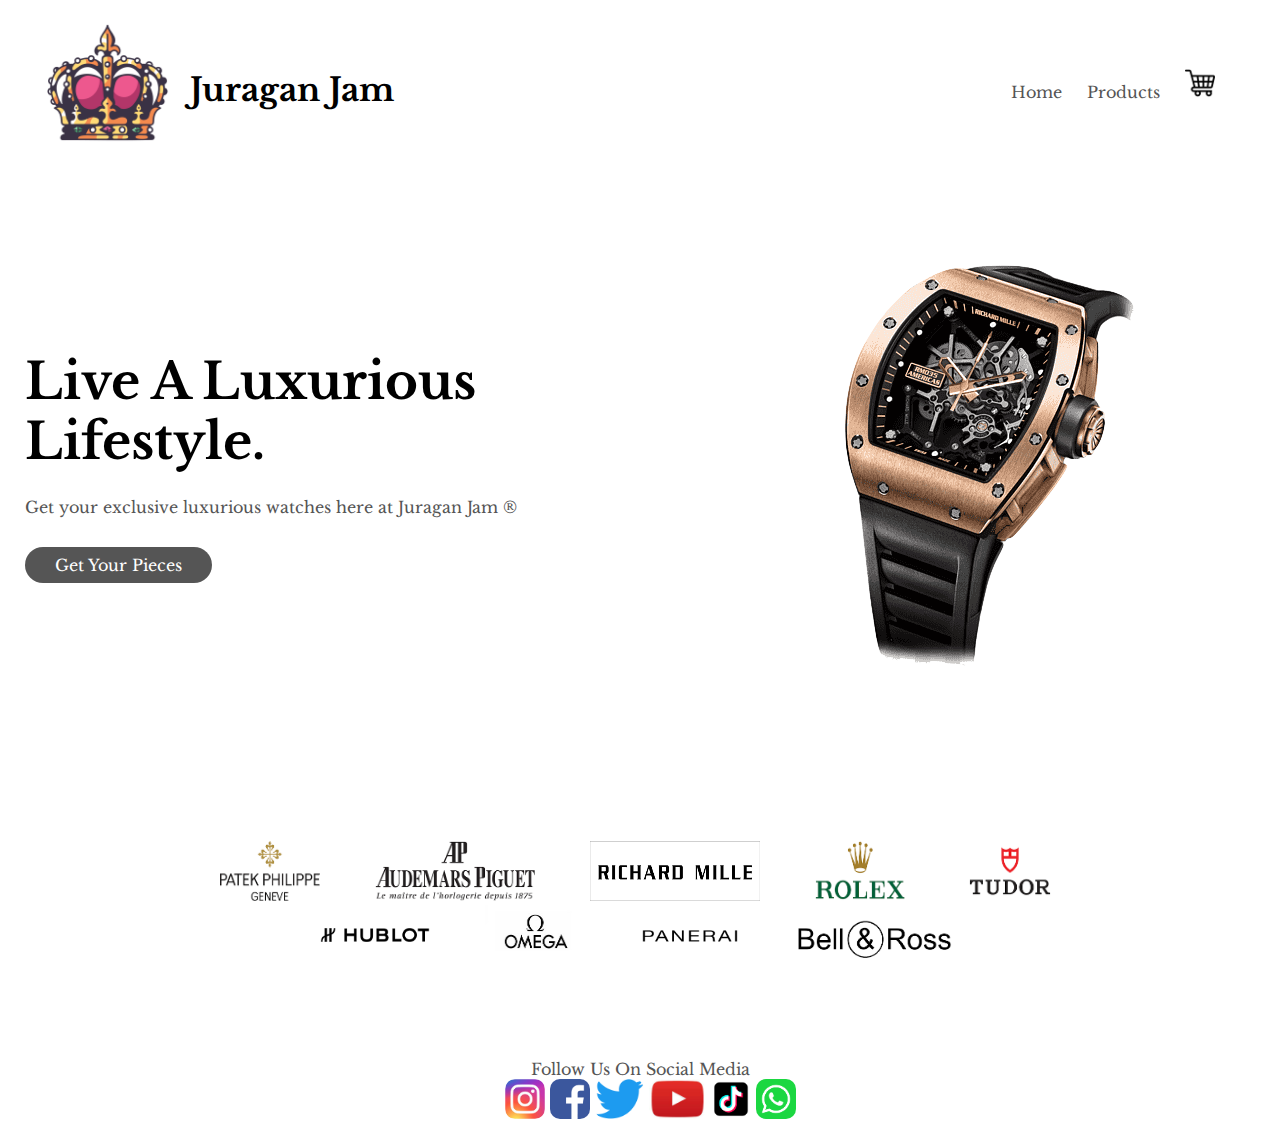
<file: index.html>
<!DOCTYPE html>
<html lang="en">
<head>
  <meta charset="UTF-8">
  <meta http-equiv="X-UA-Compatible" content="IE=edge">
  <meta name="viewport" content="width=device-width, initial-scale=1.0">
  <title>Juragan Jam: Home</title>
  <link rel = "stylesheet" href = "styleHomePage.css">
  <link rel="preconnect" href="https://fonts.googleapis.com">
  <link rel="preconnect" href="https://fonts.gstatic.com" crossorigin>
  <link rel="preconnect" href="https://fonts.googleapis.com">
  <link rel="preconnect" href="https://fonts.gstatic.com" crossorigin>
  <link rel="preconnect" href="https://fonts.googleapis.com">
  <link rel="preconnect" href="https://fonts.gstatic.com" crossorigin>
  <link href="https://fonts.googleapis.com/css2?family=Libre+Baskerville:wght@400;700&display=swap" rel="stylesheet">
<!-- <link href="https://fonts.googleapis.com/css2?family=Poppins:wght@300;400;500;600;700&display=swap" rel="stylesheet"> -->
</head>
<body>

  <div class="header">
    <div class="container">
      <div class="navbar">
        <div class="logo">
          <img src = "images/crown.png" width = "125px">
        </div>
        <div style="padding: 10px 0 0 20px; ;">
          <h1>Juragan Jam</h1>
        </div>
        <nav>
          <ul>
            <li><a href = "index.html">Home</a></li>
            <li><a href = "market.html">Products</a></li>
            <li><a href = "cart.html"><img src = "images/shopping-cart.png" width = "30px" height = "30px"></a></li>
          </ul>
        </nav>
        
      </div>
      <div class="row">
        <div class="column">
          <h1>Live A Luxurious Lifestyle.</h1>
          <p>Get your exclusive luxurious watches here at Juragan Jam &#174</p>
          <a href = "market.html" class ="btn">Get Your Pieces</a>
        </div>
        <div class="column">
          <img src = "images/rm.png">
        </div>
        <div class="logo-brand">
          <div class="logo-brand">
            <img class="patek-phillipe" src = "brandLogo/patekLogo.png">
            <img class="audemars-piguet" src = "brandLogo/AP.png">
            <img class="richard-mille" src = "brandLogo/RM.png">
            <img class="rolex" src = "brandLogo/rolexLogo.png">
            <img class="tudor" src = "brandLogo/tudor.png">
          </div>
          <div class="logo-brand2">
            <img class="hublot" src = "brandLogo/hublot.png">
            <img class="omega" src = "brandLogo/omega.jpg">
            <img class="panerai" src = "brandLogo/panerai.png">
            <img class="bell-ross" src = "brandLogo/BnR.png">
          </div>
        </div>
      </div>

      <div class="footer">
        <p style="text-align: center;">Follow Us On Social Media</p>
        <ul>
          <li> <a href="https://www.instagram.com"> <img class="socialMedia-logo" src="socialMedia/ig.jpeg"></a></li>
          <li> <a href="https://www.facebook.com"><img class="socialMedia-logo" src="socialMedia/fb.png"> </a></li>
          <li> <a href="https://www.twitter.com"><img class="socialMedia-logo" src="socialMedia/twitter.png"> </a></li>
          <li> <a href="https://www.youtube.com"><img class="socialMedia-logo" src="socialMedia/yt.jfif"></a></li>
          <li> <a href="https://www.tiktok.com"><img class="socialMedia-logo" src="socialMedia/tiktok.png"></a></li>
          <li> <a href="https://www.whatsapp.com"><img class="socialMedia-logo" src="socialMedia/WA.png"></a></li>
        </ul>
      </div>
</body>
</html>
</file>
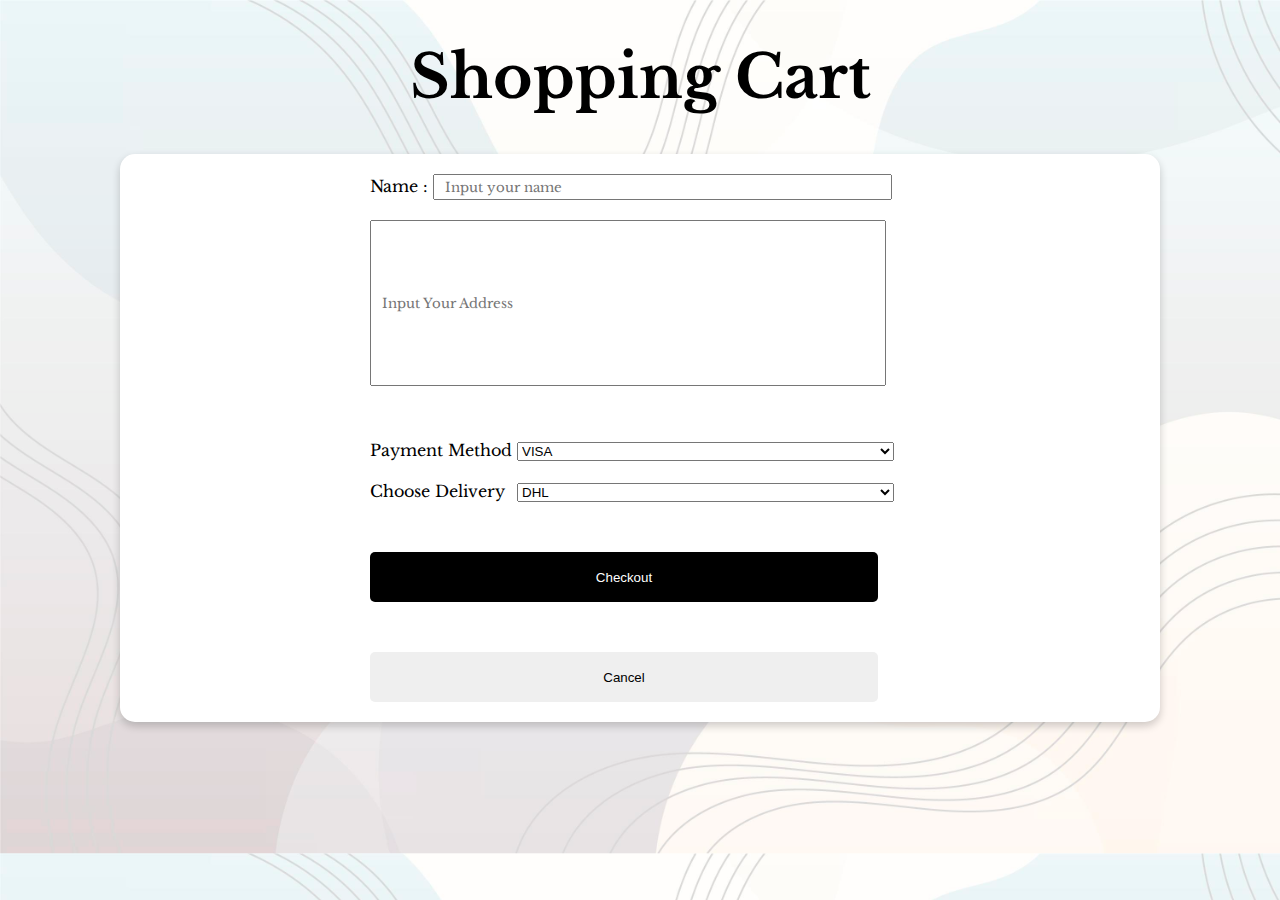
<file: cart.html>
<!DOCTYPE html>
<html lang="en">
<head>
    <meta charset="UTF-8">
    <meta http-equiv="X-UA-Compatible" content="IE=edge">
    <meta name="viewport" content="width=device-width, initial-scale=1.0">
    <link rel="preconnect" href="https://fonts.googleapis.com">
    <link rel="preconnect" href="https://fonts.gstatic.com" crossorigin>
    <link rel="preconnect" href="https://fonts.googleapis.com">
    <link rel="preconnect" href="https://fonts.gstatic.com" crossorigin>
    <link rel="preconnect" href="https://fonts.googleapis.com">
    <link rel="preconnect" href="https://fonts.gstatic.com" crossorigin>
    <link href="https://fonts.googleapis.com/css2?family=Libre+Baskerville:wght@400;700&display=swap" rel="stylesheet">
    <link rel="stylesheet" href="stylecart.css">
    <title>Juragan Jam: Checkout</title>
</head>
<body>
    <div class="BUS">
        <h1>Shopping Cart</h1>
        <div class="container">
            <div class="utama">
                <div id="sideBar" class="cardData">
                   
                </div>
                <div id="containerForm" class="tampung">
                    <div class="nama">
                        Name : <input id="inputName" type="text" placeholder="Input your name">
                    </div>
                    <div class="alamat"><input id="inputAlamat" class="inputAlamat" type="text" placeholder="Input Your Address"></div>
                    <div class="pengiriman">
                        Payment Method
                        <select name="" id="inputPayment" class="select">
                            <option value="VISA">VISA</option>
                            <option value="MASTER CARD">MASTER CARD</option>
                        </select>
                    </div>
                    <div class="pengiriman">
                        Choose Delivery
                        <select name="" id="inputKurir" class="select1">
                            <option value="DHL">DHL</option>
                            <option value="FedEx">FedEx</option>
                            <option value="JNE">JNE</option>
                        </select>
                    </div>

                    <button onclick="checkOut()" class="btn" id="buttoncheckout">Checkout</button><br>
                   <button onClick="batalkanPesanan()" class="btn2">Cancel</button>
                </div>
            </div>
        </div>
    </div>
    <script src="cart.js"></script>
</body>

</html>
</file>
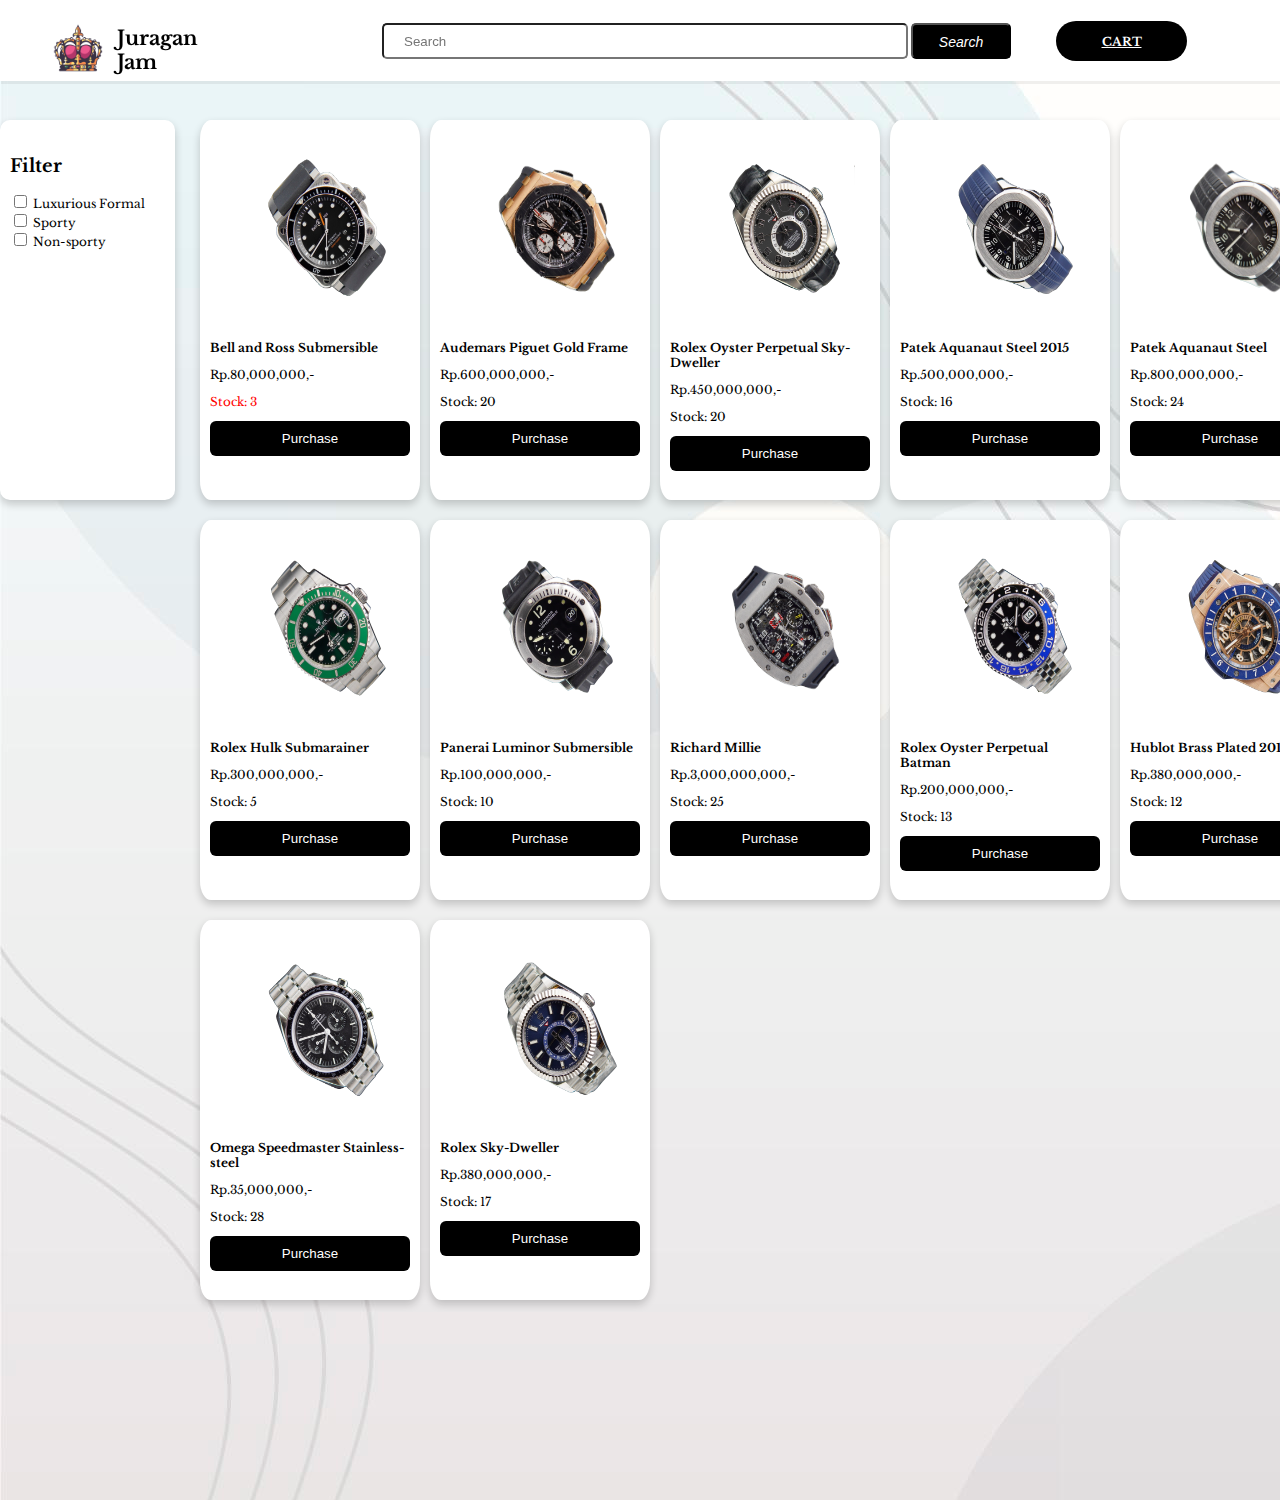
<file: market.html>
<!DOCTYPE html>
<html>
  <head>
    <title>Juragan Jam: Browse</title>
    <link rel="stylesheet" type="text/css" href="style.css" />
    <link rel="preconnect" href="https://fonts.googleapis.com">
    <link rel="preconnect" href="https://fonts.gstatic.com" crossorigin>
    <link rel="preconnect" href="https://fonts.googleapis.com">
    <link rel="preconnect" href="https://fonts.gstatic.com" crossorigin>
    <link rel="preconnect" href="https://fonts.googleapis.com">
    <link rel="preconnect" href="https://fonts.gstatic.com" crossorigin>
    <link href="https://fonts.googleapis.com/css2?family=Libre+Baskerville:wght@400;700&display=swap" rel="stylesheet">
    <link rel="icon" href="undraw_refreshing_beverage_td3r.svg">
  </head>
  <body>
    <div class="penampung">
      <div class="container">
        <table border="0" class="header">
          <tr>
            <td> 
              <a href="index.html"><img src="asset/logo.png" style="width: 50px; margin-right: 10px" ></a>
            </td>
            <td class="texthackti">
              

              <p id="textheader" ><b>Juragan Jam</b></p>
            </td>
            <td class="row1">
              <div class="logo">
                <input
                  class="search"
                  id="searchbar"
                  type="text"
                  name="search"
                  placeholder="Search"
                />
                <button id="buttonSearch" onclick="cariProduk()" class="btn-search">
                  <i><p style="color: white; font-size: 14px; margin-top: 8px;">Search</p></i>
                </button>
              </div>
              <div class="hks">
                <button class="btn">
                  <a onclick="bukaHalamanCart()" href="cart.html" style="color: white"><b>CART</b></a>
                </button>
                
              </div>
            </td>
          </tr>
        </table>
        <div class="tengah">
          <div class="card">
            <h2>Filter</h2>
            <input class="filterValue" onchange="filterProduk()" type="checkbox" name="Luxurious Formal" id="filter1" name="Luxurious Formal" value="Luxurious Formal"/>
            <label for="Luxurious Formal" class="checkboxtext">Luxurious Formal</label> <br>
            <input class="filterValue" onchange="filterProduk()" type="checkbox" name="sporty" id="filter2" name="sporty" value="sporty"/>
            <label for="sporty" class="checkboxtext">Sporty</label> <br>
            <input class="filterValue" onchange="filterProduk()" type="checkbox" name="non-sporty" id="filter3" name="non-sporty" value="non-sporty"/>
            <label for="non-sporty" class="checkboxtext">Non-sporty</label> <br>
          </div>
          &nbsp;&nbsp;&nbsp;&nbsp;&nbsp;
          <div id="dataBarang" class="databarang">
           </div>
    </div>
    <script src="index.js"></script>
  </body>
</html>
</file>
<file: styleHomePage.css>
* {
    margin: 0;
    padding: 0;
    box-sizing: border-box;
  }
  
  body {
    font-family: 'Libre Baskerville', serif;
    height: 100vh;
  }
  
  .navbar {
    display: flex;
    align-items: center;
    padding: 20px;
  }
  
  nav {
    flex: 1;
    text-align: right;
  }
  
  nav ul {
    display: inline-block;
    list-style-type: none;
  }
  
  nav ul li {
    display: inline-block;
    margin-right: 20px;
  }
  
  a {
    text-decoration: none;
    color: #555
  }
  
  p {
    color: #555;
  }
  
  .container {
    max-width: 1300px;
    margin: auto;
    padding-left: 25px;
    padding-right: 25px;
  }
  
  .row {
    display:flex;
    align-items: center;
    flex-wrap: wrap;
    justify-content: space-around;
  }
  
  .column {
    flex-basis: 50%;
    min-width: 300px;
    margin-bottom: 80px;
  }
  
  .column img {
    max-width: 150%;
    padding: 50px 0;
    margin-left: 170px;
  }
  
  .column h1 {
    font-size: 50px;
    line-height: 60px;
    margin: 25px 0;
  }
  
  .btn {
    display: inline-block;
    background: #555;
    color: white;
    padding: 8px 30px;
    margin: 30px 0;
    border-radius: 30px;
    transition: background 0.7s;
  }
  
  .btn:hover {
    background: black ;
  }
  
  .header {
    background: radial-gradient(#fff);
  }
  
  .header .row {
    margin-top: 10px;
  }
  
  .categories {
    margin: 70px 0;
  }
  
  .column-2 {
    flex-basis: 30%;
    min-width: 250px;
    margin-bottom: 30px;
  }
  
  .column-2 img {
    width: 100%;
    height: 231px;
  }
  
  .small-container {
    max-width: 1080px;
    margin: auto;
    padding-left: 25px;
    padding-right: 25px;
  
  }
  
  .column-3 {
    flex-basis: 25%;
    padding: 10px;
    min-width: 200px;
    margin-bottom: 50px;
  }
  
  .column-3 img {
    width: 100%;
  }
  .logo-brand2 {
  margin-bottom: 90px;
  }
  .patek-phillipe {
    height: 60px;
    width: 150px;
    padding: 0px 25px
  }
  .audemars-piguet {
    height: 60px;
    width: 210px;
    padding: 0px 25px
  }
  .richard-mille {
    height: 60px;
    width: 220px;
    padding: 0px 25px
  }
  .rolex {
    height: 60px;
    width: 140px;
    padding: 0px 25px
  }
  .tudor {
    height: 60px;
    width: 150px;
    padding: 0px 25px
  }
  .hublot {
    height: 60px;
    width: 160px;
    padding: 0px 25px;
    margin-left: 100px;
  }
  .omega {
    height: 60px;
    width: 150px;
    padding: 0px 25px
  }
  .panerai {
    height: 60px;
    width: 150px;
    padding: 0px 25px
  }
  
  .bell-ross {
    height: 50px;
    width: 210px;
    padding: 0px 25px
    
  }
  
  .footer ul {
    list-style-type: none;
    display: inline-block;
    padding-left: 480px;
  }
  .footer ul li {
    display: inline-block;
  }
  
  .footer ul li img{
    display: inline-block;
    height: 40px;
    border-radius: 10px;
  }
</file>
<file: stylecart.css>
body {
    font-family: 'Libre Baskerville', serif;
    background-color: #F9F7F6;
    background-image: url(asset/background.jpg);
    background-size: cover;
}

h1 {
    color: black;
    font-size: 60px;
    text-align: center;    
}

h2, h3{
    text-align: center;
}

.cardData {

    box-shadow: 0 4px 8px 0 rgb(12, 12, 12, 0.2);
    width: 200px;
    height: 100%;
    background-color: white;
    font-size: 12px;
}

.cardDalam {

    width: 100px;
    height: 150px;
    border-radius: 5%;
    margin-top: 20px;
}

.cardDalam2 {

    width: 300px;
    height: 150px;
    border-radius: 5%;
    margin-top: 20px;

}

.cardDalam3 {
    display: flex;
}

.padding {
    padding: 0 0 0 0;
    margin-left: 5px;
    margin-right: 5px;
}

.pembungkus {
    display: flex;
}

.left {
    display: flex;
    height: 20px;
    margin-top: 14px;
    width: 30px;
}

.right {
    display: flex;
    height: 20px;
    margin-top: 14px;
    width: 30px;
}

.utama {
    display: flex;
    background-color: white;

}

.alamat {
    width: 500px;
    height: 200px;
    margin-left: 30px;
}

.inputAlamat {
    width: 500px;
    height: 160px;
    padding-left: 10px;
}

.inputPengiriman {
    width: 500px;
    height: 200px;
}

.pengiriman {
    margin-top: 20px;
    margin-left: 30px;
}

.select {
    width: 377px;
}

.select1 {
    width: 377px;
    margin-left: 7px;
}

.btn {
    width: 508px;
    height: 50px;
    margin-top: 50px;
    margin-left: 30px;
    background-color:black;
    color: white;
    border: none;
    cursor: pointer;
    border-radius: 5px;
}

.btn2 {
    width: 508px;
    height: 50px;
    margin-top: 50px;
    margin-left: 30px;
    border: none;
    cursor: pointer;
    border-radius: 5px;
}

.container {
    width: 1000px;
    height: 100%;
    box-shadow: 0 4px 8px 0 rgb(12, 12, 12, 0.2);
    margin: 0 auto;
    padding: 20px;
    background-color: white;
    border-radius: 15px;
}

.BUS {
    width: 100%;
    height: 100%;
}

.foto {
    width: 50px;
    text-align: center;
    margin-left: 15px;
    margin-top: 20px;
}

.card {
    margin-top: 100px;
    margin-left: 85px;
    width: 400px;
    box-shadow: 0 4px 8px 0 rgb(12, 12, 12, 0.2);
    border-radius: 5px;
}

.namecard {
    margin-left: 50px;
}

.imgcode {
    margin-top: 40px;
    margin-left: 140px;
    width: 100px;
}

.nama {
    margin-left: 30px;
    margin-bottom: 20px;
}

input {
    font-family: 'Libre Baskerville', serif;
    color: black;
}
#inputName {
    width: 443px;
    height: 20px;
    padding-left: 10px;
}
</file>
<file: style.css>
body {
	margin: 0 auto;
	font-family:'Libre Baskerville', serif;
	
}


.penampung {
	width: 100%;
	height: 100%;
	
}

.container {
	width: 1500px;
	height: 1500px;
	margin: 0 auto;
	background-color: #F9F7F6;
	font-size: 12px;
	background-image: url(asset/background.jpg);
}

.imgheader{
	width: 30px;
}

#textheader {
    color: black;
	font-weight: bolder;
	font-size: 20px;
}

.tampungsemua {
	width: 1500px;
	height: 1500px;
	margin: 0 auto;
}

.header {
	width: 1500px;
	height: 81px;
	display: flex;
	position: fixed;
	background-color: white;
	margin-bottom: 10px;
	scrollbar-shadow-color: #494949;
	box-shadow: 1px 3px rgba(0, 0, 0, 0.059);
}

.harga {
	color: #4db7fe;
	width: 200px;
}

.row1 {
	width: 1500px;
	height: 75px;
	display: flex;
}

.row2 {
	width: 1500px;
	height: 768px;
}

.logo {
	display: flex;
}

.workout {
	margin-top: 40px;
	margin-left: 200px;
}

.logo1 {
	width: 100px;
	padding-left: 182px;
	padding-top: 18px;
}

.hks {
	display: flex;
	margin-left: 0px;
}

.home {
	font-size: 13px;
	margin-top: 30px;
	margin-left: 100px;
	color: #666;
	cursor: pointer;
}

.home:hover {
	color: #4db7fe;
}

.kelas {
	margin-top: 27px;
	margin-left: 0px;
}

.pilihan {
	font-size: 13px;
	width: 65px;
	border: 0px;
	color: #494949;
	cursor: pointer;
	font-family: 'Libre Baskerville', serif;
}

.pilihan:hover {
	color: #4db7fe;
}

.ddd {
	display: flex;
	align-items: center;
	text-decoration: none;
	color: #666;
	font-size: 12px;
}

.ddd:hover {
	color: #4db7fe;
}

.btn {
	margin-top: 18px;
	margin-left: 45px;
	background-color: black;
	text-decoration: none;
	border: 0px;
	width: 131px;
	height: 40px;
	border-radius: 20px;
	cursor: pointer;
	font-size: 12px;
	font-family: 'Libre Baskerville', serif;
}


.gambarutama {
	background-image: url(asset/logo.png);
	background-repeat: no-repeat;
	background-size: cover;
	background-position-x: center;

}

.data {
	margin-top: 200px;
	width: 1366px;
}

.sisi1 {
	width: 100px;
	height: 250px;
}

.sisi2 {
	width: 10px;
}

.data1 {
	display: flex;
	width: 1300px;
	margin-top: 20px;
}

.data1:first-child{
	margin-top: 120px;
}

.data2 {
	display: flex;
	width: 1300px;
}

.atas2 {
	width: 1366px;
	height: 768px;
	margin-top: 78px;
}

.btntengah {
	width: 280px;
	margin-left: 560px;
	margin-top: 520px;
}

.baru {
	width: 1366px;
	height: 768px;
}

.card {
	margin-top: 120px;
	box-shadow: 0 4px 8px 0 rgb(12, 12, 12, 0.2);
	transition: 0.3s;
	padding: 20px 10px;
	padding-right: 30px;
	background: white;
	justify-content: center;
	align-items: center;
	border-radius: 10px;
	height: 340px;
}

.card:hover {
	cursor: pointer;
	box-shadow: 0 8px 16px 0 rgba(12, 12, 12, 0.2);
}

.tengah {
	display: flex;
	display: flexbox;
}

.carddata {
	margin-left: 10px;
	padding: 10px;
	box-shadow: 0 4px 8px 0 rgb(12, 12, 12, 0.2);
	transition: 0.3s;
	width: 200px;
	height: 360px;
	background: white;
	justify-content: center;
	align-items: center;
	border-radius: 5%;
}

.carddata:hover {
	cursor: pointer;
	box-shadow: 0 8px 16px 0 rgba(12, 12, 12, 0.2);
	width: 210px;
	
}

.search {
	border-radius: 5px;
	margin-top: 20px;
	margin-left: 180px;
	width: 500px;
	height: 30px;
	padding-left: 20px;
	
}

.button {
	width: 100%;
	padding: 10px;
	background-color: black;
	border-radius: 6px;
	border: none;
	color: white;
	cursor: pointer;
}

.btn-search {
	border-radius: 5px;
	margin-top: 20px;
	margin-left: 3px;
	width: 100px;
	height: 36px;
	background-color:black;
	cursor: pointer;

	
}

.fa-solid,
.fas {
 font-weight:900;
 color: white;
}

img {
	margin: 20px 50px;
}

.checkboxtext {
    color: black;
}
</file>
